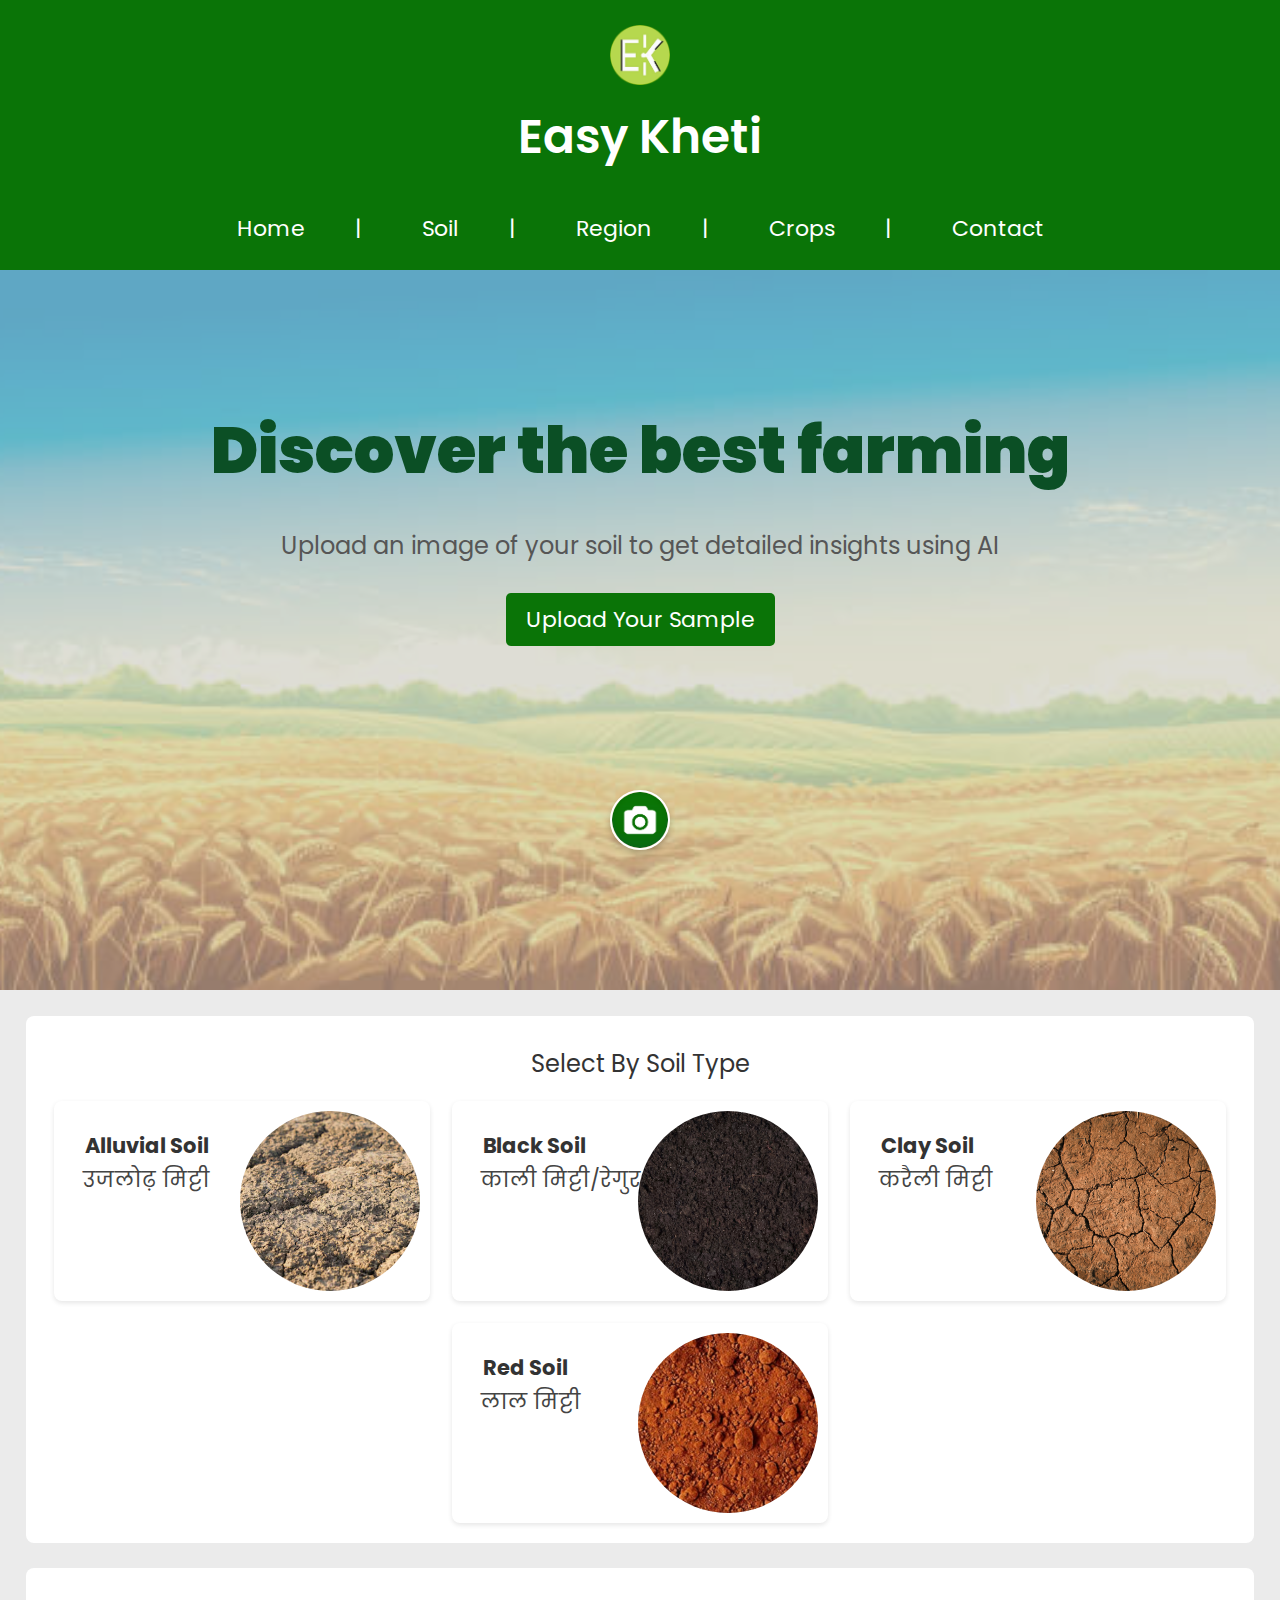
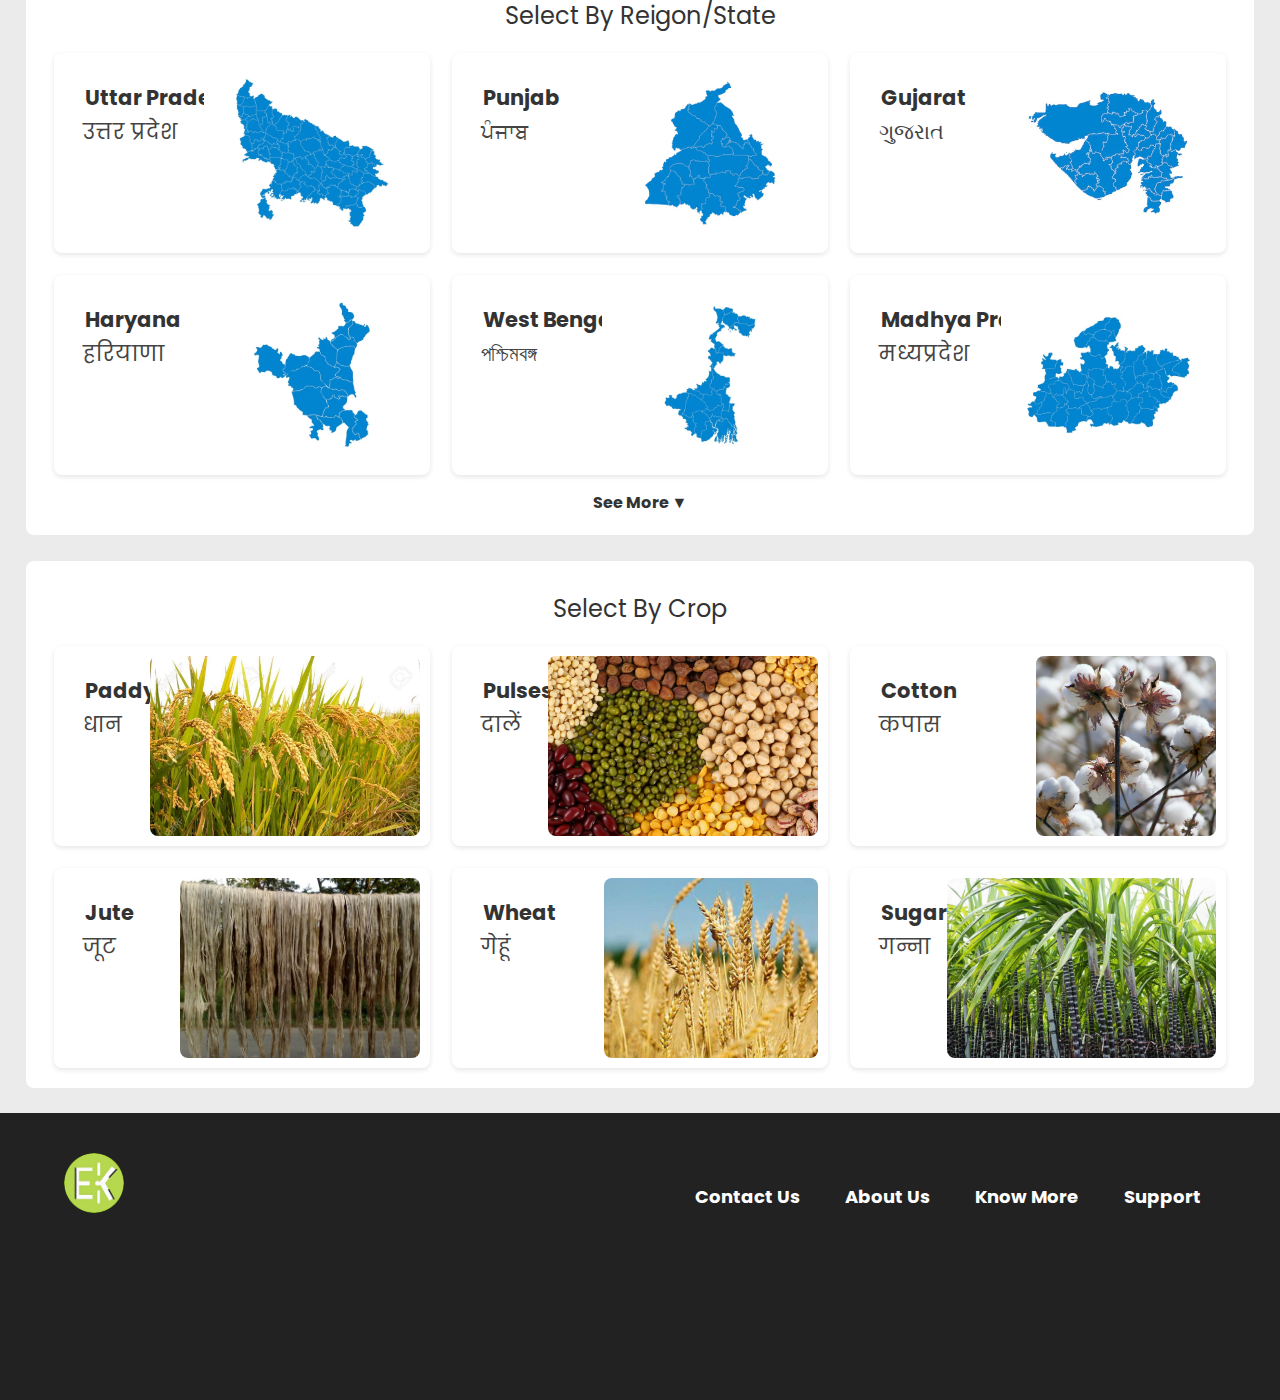
<file: templates/index.html>
<!DOCTYPE html>
<html lang="en">
<head>
    <meta charset="UTF-8">
    <meta name="viewport" content="width=device-width, initial-scale=1.0">
    <title>Easy Kheti</title>
    <link rel="stylesheet" href="/static/css/style.css">

    <link rel="preconnect" href="https://fonts.googleapis.com">
    <link rel="preconnect" href="https://fonts.gstatic.com" crossorigin>
    <link href="https://fonts.googleapis.com/css2?family=Martel+Sans:wght@200;300;400;600;700;800;900&family=Poppins&family=Rubik+Glitch&display=swap" rel="stylesheet">

    <script>
        function toggleExtraLocalities() {
            const extraLocalities = document.querySelector('.extra-localities');
            const seeMore = document.querySelector('.see-more');
            const seeLess = document.querySelector('.see-less');
            
            if (extraLocalities.classList.contains('show')) {
                extraLocalities.classList.remove('show');
                seeMore.style.display = 'flex';
                seeLess.style.display = 'none';
            } else {
                extraLocalities.classList.add('show');
                seeMore.style.display = 'none';
                seeLess.style.display = 'flex';
            }
        }

        document.addEventListener("DOMContentLoaded", function() {
        const elements = document.querySelectorAll('.fade-in');

        function checkVisibility() {
        elements.forEach(el => {
            const rect = el.getBoundingClientRect();
            if (rect.top < window.innerHeight - 50) {
                el.classList.add('show');
            }
        });
    }

    window.addEventListener('scroll', checkVisibility);
    checkVisibility(); // Run once on page load
});

    </script>
</head>
<body>
    
    <header class="mainheading">
        <a style="background-color: transparent;" href="/"><img width="60px" src="/static/images/logo.png" alt="Logo"></a>
        <h1 class="heading">Easy Kheti</h1>
        <!-- <img src="/static/images/logo1.png" alt=""> -->
        
    </header>
    <nav class="sticky-nav">
        <ul>
            <li><a href="/">Home</a></li> 
            <li><a href="#mainsoil">Soil</a></li> 
            <li><a href="#mainstate">Region</a></li> 
            <li><a href="#maincrop">Crops</a></li> 
            <li><a href="#mainfooter">Contact</a></li>
        </ul>
    </nav>
    
    <section class="hero fade-in">
        <h1 style="margin-top: 7%;">Discover the best farming</h1>
        <h2 style="color: rgb(86, 86, 86);">Upload an image of your soil to get detailed insights using AI</h2>

    <button class="upload-large uploadBtn" id="uploadBtn">
        Upload Your Sample
    </button>
    </section>
    <div class="cont">

    <section class="popular-localities" id = "mainsoil">
        <h2 class="abc">Select By Soil Type</h2>
        <div class="locality-container">
            <div class="locality soil type" onclick="this.classList.add('bounce')"> <a href="alluvialsoil"><h3>Alluvial Soil</h3><p class="regional-name">उजलोढ़ मिट्टी</p><img src="/static/images/Soil/Alluvial (1).jpg" alt="Image"></a></div>
            <div class="locality soil type" onclick="this.classList.add('bounce')"> <a href="blacksoil"><h3>Black Soil</h3>><p class="regional-name">काली मिट्टी/रेगुर</p><img src="/static/images/Soil/Black (1).jpg" alt="Image"></a></div>
            <div class="locality soil type" onclick="this.classList.add('bounce')"> <a href="claysoil"><h3>Clay Soil</h3><p class="regional-name">करैली मिट्टी</p><img src="/static/images/Soil/Clay (1).jpg" alt="Image"></a></div>
            <div class="locality soil type" onclick="this.classList.add('bounce')"> <a href="redsoil"><h3>Red Soil</h3><p class="regional-name">लाल मिट्टी</p><img src="/static/images/Soil/Red (1).jpg" alt="Image"></a></div>
        </div>
        </section>
    </div>
    <div class="cont" id = "mainstate">
    <section class="popular-localities">
        <h2 class="abc">Select By Reigon/State</h2>
        <div class="locality-container">
            <div class="locality alluvial-state" onclick="this.classList.add('bounce')"> <h3>Uttar Pradesh</h3><p class="regional-name">उत्तर प्रदेश</p><img src="/static/images/States/26Uttarpradesh.avif" alt="Image"></div>
            <div class="locality alluvial-state" onclick="this.classList.add('bounce')"> <h3>Punjab</h3><p class="regional-name">ਪੰਜਾਬ</p><img src="/static/images/States/20Punjab.avif" alt="Image"></div>
            <div class="locality black-state" onclick="this.classList.add('bounce')"> <h3>Gujarat</h3><p class="regional-name">ગુજરાત</p><img src="/static/images/States/07Gujrat.avif" alt="Image"></div>
            <div class="locality alluvial-state" onclick="this.classList.add('bounce')"> <h3>Haryana</h3><p class="regional-name">हरियाणा</p><img src="/static/images/States/08Haryana.avif" alt="Image"></div>
            <div class="locality alluvial-state" onclick="this.classList.add('bounce')"> <h3>West Bengal</h3><p class="regional-name">পশ্চিমবঙ্গ</p><img src="/static/images/States/28WestBengal.avif" alt="Image"></div>
            <div class="locality black-state" onclick="this.classList.add('bounce')"> <h3>Madhya Pradesh</h3><p class="regional-name">मध्यप्रदेश</p><img src="/static/images/States/13Madhya.avif" alt="Image"></div>
        </div>
        <div class="see-more" onclick="toggleExtraLocalities()">See More ▼</div>
        <div class="extra-localities">
            <div class="locality red-state" onclick="this.classList.add('bounce')"> <h3>Andhra Pradesh</h3><p class="regional-name">ఆంధ్ర ప్రదేశ్</p><img src="/static/images/States/01Andhra.avif" alt="Image"></div>
            <div class="locality alluvial-state" onclick="this.classList.add('bounce')"> <h3>Arunachal Pradesh</h3><p class="regional-name">अरुणाचल प्रदेश</p><img src="/static/images/States/02Arunachal.avif" alt="Image"></div>
            <div class="locality alluvial-state" onclick="this.classList.add('bounce')"> <h3>Assam</h3><p class="regional-name">অসম</p><img src="/static/images/States/03Assam.avif" alt="Image"></div>
            <div class="locality alluvial-state" onclick="this.classList.add('bounce')"> <h3>Bihar</h3><p class="regional-name">बिहार</p><img src="/static/images/States/04Bihar.avif" alt="Image"></div>
            <div class="locality red-state" onclick="this.classList.add('bounce')"> <h3>Chhattisgarh</h3><p class="regional-name">छत्तीसगढ़</p><img src="/static/images/States/05Chattisgarh.avif" alt="Image"></div>
            <div class="locality clay-state" onclick="this.classList.add('bounce')"> <h3>Goa</h3><p class="regional-name">गोंय</p><img src="/static/images/States/06Goa.avif" alt="Image"></div>
            <div class="locality alluvial-state" onclick="this.classList.add('bounce')"> <h3>Himachal Pradesh</h3><p class="regional-name">हिमाचल प्रदेश</p><img src="/static/images/States/09Himachal.avif" alt="Image"></div>
            <div class="locality red-state" onclick="this.classList.add('bounce')"> <h3>Jharkhand</h3><p class="regional-name">झारखंड</p><img src="/static/images/States/10Jharkhand.avif" alt="Image"></div>
            <div class="locality red-state" onclick="this.classList.add('bounce')"> <h3>Karnataka</h3><p class="regional-name">ಕರ್ನಾಟಕ </p><img src="/static/images/States/11Karnataka.avif" alt="Image"></div>
            <div class="locality clay-state" onclick="this.classList.add('bounce')"> <h3>Kerala</h3><p class="regional-name">കേരളം</p><img src="/static/images/States/12Kerala.avif" alt="Image"></div>
            <div class="locality black-state" onclick="this.classList.add('bounce')"> <h3>Maharastra</h3><p class="regional-name">महाराष्ट्र</p><img src="/static/images/States/14Maharastra.avif" alt="Image"></div>
            <div class="locality alluvial-state" onclick="this.classList.add('bounce')"> <h3>Manipur</h3><p class="regional-name">মণিপুর</p><img src="/static/images/States/15Manipur.avif" alt="Image"></div>
            <div class="locality alluvial-state" onclick="this.classList.add('bounce')"> <h3>Meghalaya</h3><p class="regional-name">মেঘালয়</p><img src="/static/images/States/16Mehghalaya.avif" alt="Image"></div>
            <div class="locality alluvial-state" onclick="this.classList.add('bounce')"> <h3>Mizoram</h3><p class="regional-name">Mizo ṭawng</p><img src="/static/images/States/17Mizoram.avif" alt="Image"></div>
            <div class="locality alluvial-state" onclick="this.classList.add('bounce')"> <h3>Nagaland</h3><p class="regional-name">Nagamese</p><img src="/static/images/States/18Nagaland.avif" alt="Image"></div>
            <div class="locality red-state" onclick="this.classList.add('bounce')"> <h3>Odisha</h3><p class="regional-name">ଓଡ଼ିଶା</p><img src="/static/images/States/19Odisha.avif" alt="Image"></div>
            <div class="locality alluvial-state" onclick="this.classList.add('bounce')"> <h3>Rajasthan</h3><p class="regional-name">राजस्थान</p><img src="/static/images/States/21Rajasthan.avif" alt="Image"></div>
            <div class="locality alluvial-state" onclick="this.classList.add('bounce')"> <h3>Sikkim</h3><p class="regional-name">सिक्किम</p><img src="/static/images/States/22Sikkim.avif" alt="Image"></div>
            <div class="locality red-state" onclick="this.classList.add('bounce')"> <h3>Tamil Nadu</h3><p class="regional-name">தமிழ்நாடு</p><img src="/static/images/States/23Tamil.avif" alt="Image"></div>
            <div class="locality red-state" onclick="this.classList.add('bounce')"> <h3>Telangana</h3><p class="regional-name">తెలంగాణ</p><img src="/static/images/States/24Telengana.avif" alt="Image"></div>
            <div class="locality alluvial-state" onclick="this.classList.add('bounce')"> <h3>Tripura</h3><p class="regional-name">ত্রিপুরা</p><img src="/static/images/States/25Tripura.avif" alt="Image"></div>
            <div class="locality alluvial-state" onclick="this.classList.add('bounce')"> <h3>Uttarakhand</h3><p class="regional-name">उत्तराखण्ड</p><img src="/static/images/States/27Uttarakhand.avif" alt="Image"></div>
            <div class="locality" onclick="this.classList.add('bounce')"> <h3>Jammu Kashmir</h3><p class="regional-name">جموں و کشمیر</p><img src="/static/images/States/29JK.avif" alt="Image"></div>
            <div class="locality" onclick="this.classList.add('bounce')"> <h3>Delhi</h3><p class="regional-name">दिल्ली</p><img src="/static/images/States/30Delhi.avif" alt="Image"></div>
            <div class="see-less" onclick="toggleExtraLocalities()" style="display: none;">See Less ▲</div>
        </div>
    </section>
 </div>

    <div class="cont" id = "maincrop">
    <section class="popular-localities">
        <h2 class="abc">Select By Crop</h2>
        <div class="locality-container">
            <div class="locality" onclick="this.classList.add('bounce')"> <h3>Paddy</h3><p class="regional-name">धान</p><img src="/static/images/Crops/rice.jpg" alt="Image"></div>
            <div class="locality" onclick="this.classList.add('bounce')"> <h3>Pulses</h3><p class="regional-name">दालें</p><img src="/static/images/Crops/pulse (1).jpg" alt="Image"></div>
            <div class="locality" onclick="this.classList.add('bounce')"> <h3>Cotton</h3><p class="regional-name">कपास</p><img src="/static/images/Crops/cotton (1).jpg" alt="Image"></div>
            <div class="locality" onclick="this.classList.add('bounce')"> <h3>Jute</h3><p class="regional-name">जूट</p><img src="/static/images/Crops/Jute-fiber (1).jpg" alt="Image"></div>
            <div class="locality" onclick="this.classList.add('bounce')"> <h3>Wheat</h3><p class="regional-name">गेहूं</p><img src="/static/images/Crops/wheat (1).jpg" alt="Image"></div>
            <div class="locality" onclick="this.classList.add('bounce')"> <h3>Sugarcane</h3><p class="regional-name">गन्ना</p><img src="/static/images/Crops/sugercane (1).jpg" alt="Image"></div>
        </div>
    </section>
</div>
<footer id = "mainfooter">
    <div class="footer-container">
        <div class="footer-left">
            <img src="/static/images/logo.png" alt="Logo">
        </div>
        <div class="footer-right">
            <a href="#">Contact Us</a>
            <a href="#">About Us</a>
            <a href="#">Know More</a>
            <a href="#">Support</a>
        </div>
    </div>
</footer>


<div class="fixed-image">
    <button style="background-color: transparent; border: none;" class="uploadBtn" id="uploadBtn">
        <img src="/static/images/camera.png" alt="Floating Icon">
    </button>
    <input type="file" id="fileInput" style="display: none;" />
</div>
<script src="/static/js/script.js"></script>
</body>
</html>
</file>
<file: static/css/style.css>
* {
    margin: 0;
    padding: 0;
    box-sizing: border-box;
    font-family: "Poppins", serif;
    font-weight: 400;
    font-style: normal;
}

html {
    scroll-behavior: smooth;
}


body {
    background-color: #ebebeb;
    color: #333;
    text-align: center;
    padding: 60px;
}

header {
    background-color: rgb(10, 116, 7);
    padding: 20px;
    color: white;
}

header input {
    padding: 10px;
    width: 80%;
    max-width: 400px;
    margin-top: 20px;
    border: none;
    border-radius: 5px;
}

.hero {
    padding: 50px 20px;
    background-color: rgb(10, 116, 7);
    color: white;
}

.restaurants {
    display: flex;
    justify-content: center;
    gap: 20px;
    padding: 20px;
}

.restaurant {
    background-color: white;
    padding: 15px;
    border-radius: 10px;
    box-shadow: 0px 4px 6px rgba(0, 0, 0, 0.1);
    max-width: 200px;
    text-align: center;
}

.restaurant img {
    width: 100%;
    border-radius: 10px;
}

/* Collections Section */
.collections {
    text-align: center;
    padding: 40px 5%;
    background-color: #fff;
}

.collections h2 {
    font-size: 28px;
    margin-bottom: 10px;
}

.collections p {
    font-size: 16px;
    color: #666;
    margin-bottom: 20px;
}

/* Center aligning the collection container */
.collection-container {
    display: flex;
    justify-content: space-between;
    flex-wrap: wrap;
    gap: 20px;
    max-width: 1000px;
    margin: 0 auto;
}

.collection {
    background-color: white;
    border-radius: 10px;
    box-shadow: 0px 4px 6px rgba(0, 0, 0, 0.1);
    width: 250px;
    overflow: hidden;
    text-align: center;
}

.collection img {
    width: 100%;
    height: 150px;
    object-fit: cover;
    border-radius: 10px 10px 0 0;
}

.collection h3 {
    font-size: 18px;
    margin: 10px 0;
}

.collection p {
    font-size: 14px;
    color: #777;
    margin-bottom: 10px;
}

.heading {
    font-size: 47px;
    font-weight: 600;
}

        body {
            font-family: Arial, sans-serif;
            margin: 0;
            padding: 0;
            text-align: center;
        }
        header {
            background-color: rrgb(10, 116, 7);
            color: white;
            padding: 15px;
        }
        .hero {
            background-color: #f8f8f8;
            padding: 50px;
        }
    .hero {
    background: url('/static/images/bg.jpg') center/cover no-repeat;
    padding: 50px;
    color: white;
    text-align: center;
    position: relative;
    min-height: 80vh;
    background-size: cover;
    background-position: bottom;
    background-repeat: no-repeat;

}

.hero::before {
    content: "";
    position: absolute;
    top: 0;
    left: 0;
    width: 100%;
    height: 100%;
    background: rgba(190, 189, 189, 0.5); /* Adjust transparency */
    z-index: 1;
}

.hero h1 {
    font-size: 64px;
    font-weight: 900;
    color:rgb(11, 79, 37);
    position: relative;
    z-index: 2; /* Keeps text above the overlay */
}


        .restaurants, .collections, .popular-localities {
            padding: 20px;
        }
        .collection-container, .locality-container, .extra-localities {
            display: flex;
            flex-wrap: wrap;
            justify-content: center;
            gap: 22px;
        }
        .collection, .locality {
            background: white;
            padding: 15px;
            border-radius: 8px;
            box-shadow: 0 2px 5px rgba(0,0,0,0.1);
            text-align: left;
            width: calc(33.333% - 20px);
            height: 200px;
            display: flex;
            justify-content: space-between;
            align-items: center;
            position: relative;
        }
        .collection img, .locality img {

            height: 90%;
            border-radius: 8px;
            object-fit: cover;
            position: absolute;
            right: 10px;
            top: 50%;
            transform: translateY(-50%);
        }
        .see-more, .see-less {
            display: flex;
            align-items: center;
            justify-content: center;
            font-weight: bold;
            cursor: pointer;
            margin-top: 15px;
        }
        .extra-localities {
            display: none;
        }
        .extra-localities.show {
            display: flex;
        }
        .see-less {
            width: 100%;
            justify-content: center;
            margin-top: 10px;
        }
        .locality {
        background: white;
        padding: 15px;
        border-radius: 8px;
        box-shadow: 0 2px 5px rgba(0,0,0,0.1);
        text-align: left;
        width: calc(33.333% - 20px);
        height: 200px;
        display: flex;
        justify-content: space-between;
        align-items: center;
        position: relative;
        overflow: hidden; /* Ensures text doesn’t overflow */
        }

        .locality h3 {
        position: absolute;
        top: 24px;
        left: 21px;
        background: rgba(255, 255, 255, 0.7); /* Light background for readability */
        padding: 5px 10px;
        border-radius: 5px;
        font-size: 21px;
        font-weight: bold;
        color: #333;
        }

        .regional-name {
        position: absolute;
        top: 60px;
        left: 21px;
        background: rgba(255, 255, 255, 0.7);
        padding: 3px 8px;
        border-radius: 5px;
        font-size: 21px;
        font-weight: normal;
        color: #444;
        /* font-style: italic; */
}

        .locality img {
        height: 90%;
        border-radius: 8px;
        object-fit: cover;
        position: absolute;
        right: 10px;
        top: 50%;
        transform: translateY(-50%);
        width: auto;
        }

        .locality, .collection {
        transition: transform 0.3s ease, box-shadow 0.3s ease;
    }

    .locality:hover, .collection:hover {
    transform: scale(1.05);
    box-shadow: 0px 10px 20px rgba(0, 0, 0, 0.3);
    }

    
        @media (max-width: 1128px) { 
    .locality-container {
        display: flex;
        flex-direction: column; /* Stack elements vertically */
        align-items: center; /* Center-align */
    }

    .locality {
        width: 90%; /* Take most of the screen width */
        flex-direction: column; /* Stack text and image inside */
        height: auto; /* Adjust height dynamically */
        text-align: center;
        align-items: center;
        padding: 15px;
        position: relative;
    }

    .locality img {
        position: static; /* Remove absolute positioning */
        transform: none;
        width: 60%; /* Keep image responsive */
        height: auto;
        margin-top: 10px; /* Space between text and image */
    }

    .locality h3, 
    .regional-name {
        position: static; /* Remove absolute positioning */
        background: none; /* Optional: remove background */
        text-align: center;
    }
}

@media (max-width: 466px) { 
    .locality-container {
        display: flex;
        flex-direction: column; /* Stack elements vertically */
        align-items: center; /* Center-align */
    }

    .locality {
        width: 90%; /* Take most of the screen width */
        flex-direction: column; /* Stack text and image inside */
        height: auto; /* Adjust height dynamically */
        text-align: center;
        align-items: center;
        padding: 15px;
        position: relative;
    }

    .locality img {
        position: static; /* Remove absolute positioning */
        transform: none;
        width: 40%; /* Keep image responsive */
        height: auto;
        margin-top: 10px; /* Space between text and image */
    }

    .locality h3, 
    .regional-name {
        position: static; /* Remove absolute positioning */
        background: none; /* Optional: remove background */
        text-align: center;
    }
}


    .fixed-image {
    position: fixed;
    bottom: 20px; /* Distance from the bottom */
    left: 50%;
    transform: translateX(-50%);
    width: 100px; /* Set width of the image */
    height: 100px; /* Set height */
    z-index: 9999; /* Keep it above everything */
    }

    .fixed-image img {
    width: 100%;
    height: 100%;
    object-fit: contain; /* Ensure proper scaling */
    cursor: pointer; /* Makes it clickable */
    border-radius: 50%;
    cursor: pointer;
    border: 2px solid white; /* Optional: Adds a border */
    box-shadow: 0 4px 6px rgba(0, 0, 0, 0.2)
    }

    .soil img {
        border-radius: 50%;
    }
    /* General navbar styling */
nav {
    background-color: rgb(10, 116, 7);
    padding: 15px 0;
    text-align: center;
    width: 100%;
    font-size: 22px;
    font-weight: bold;
}

nav ul {
    list-style: none;
    padding: 0;
    margin: 0;
}

nav ul li {
    display: inline;
    margin: 0 20px;
}

nav ul li a {
    color: white;
    text-decoration: none;
}

.sticky-nav {
    position: sticky;
    top: 0;
    z-index: 1000;
}


nav ul li:not(:last-child)::after {
    content: "|";
    color: white;
    margin-left: 35px;
}

a {
    display: inline-block;
    padding: 10px 15px;
    text-decoration: none;
    color: white;
    transition: all 0.3s ease-in-out;
}

a:hover {
    /* transform: scale(1.1); */
    background-color: rgba(255, 255, 255, 0.2);
    border-radius: 5px;
}


.abc {
    padding-bottom: 20px;
    padding-top: 10px;
}

.cont {
    background-color: rgb(255, 255, 255);
    margin: 2%;
    border-radius: 8px;
}

footer {
    background-color: #222;
    color: white;
    padding: 40px 0; /* Increased padding for height */
    display: flex;
    justify-content: center;
    align-items: center;
    padding-bottom: 160px;
}

.footer-container {
    width: 90%;
    max-width: 1200px;
    display: flex;
    align-items: center;
    justify-content: space-between;
    text-align: center;
}

.footer-left img {
    width: 60px; /* Bigger image */
    border-radius: 50%;
    margin-bottom: 20px;
}

.footer-right {
    display: flex;
    gap: 15px;
}

.footer-right a {
    color: white;
    text-decoration: none;
    font-size: 18px; /* Bigger text */
    font-weight: bold;
}

.footer-right a:hover {
    text-decoration: underline;
}

.fade-in {
    opacity: 0;
    transform: translateY(20px);
    transition: opacity 0.8s ease, transform 0.8s ease;
}

.fade-in.show {
    opacity: 1;
    transform: translateY(0);
}

@keyframes bounce {
    0% { transform: scale(1); }
    50% { transform: scale(1.1); }
    100% { transform: scale(1); }
}

.locality:active {
    animation: bounce 0.3s ease-in-out;
}

@keyframes slideIn {
    from {
        opacity: 0;
        transform: translateY(-30px);
    }
    to {
        opacity: 1;
        transform: translateY(0);
    }
}

.hero h2 {
    position: relative;
    z-index: 2;
    animation: slideIn 1s ease-in-out;
    margin: 30px;
}

.upload-large{
    position: relative;
    z-index: 2;
    font-size: 22px;
}

button {
    background-color: rgb(10, 116, 7);
    color: white;
    padding: 10px 20px;
    border: none;
    border-radius: 5px;
    font-size: 16px;
    cursor: pointer;
    transition: all 0.3s ease-in-out;
}

button:hover {
    background-color: rgb(8, 90, 5);
    transform: scale(1.1);
}
header img {
    size: 10%;
}
</file>
